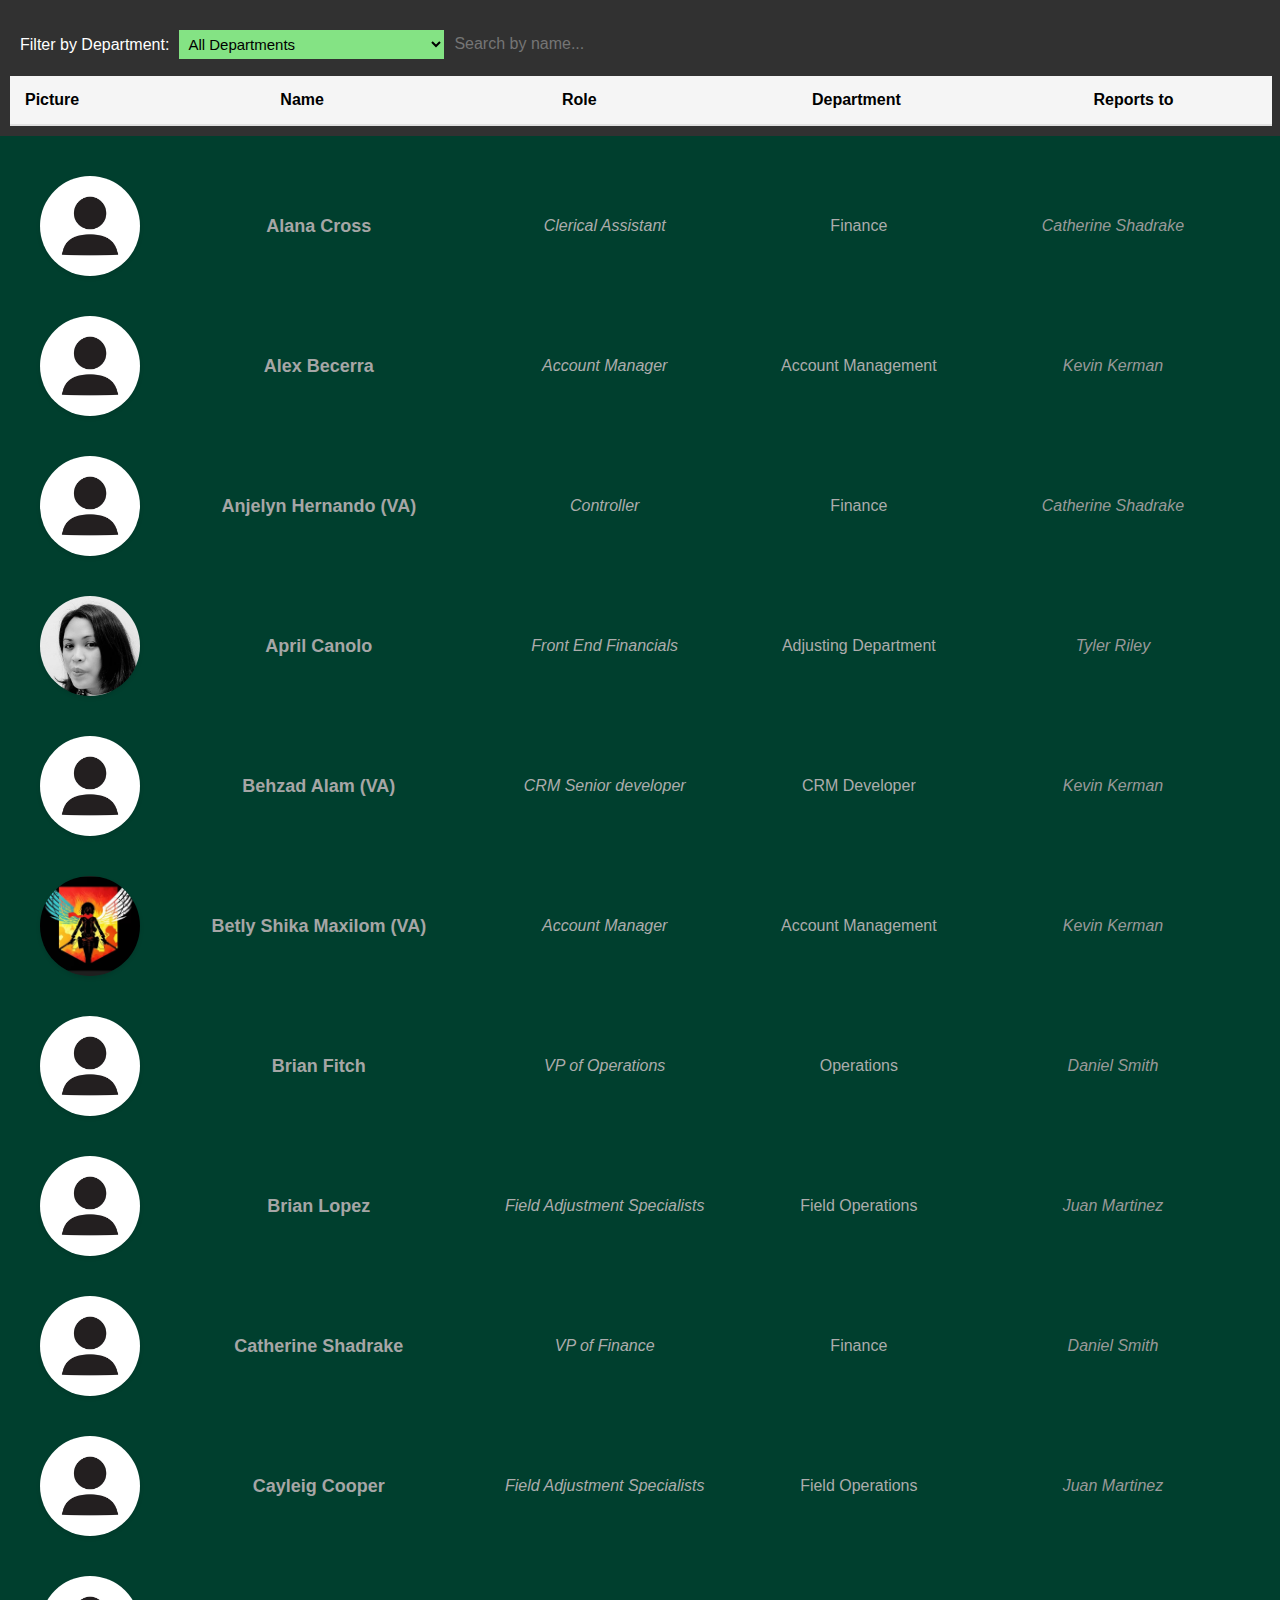
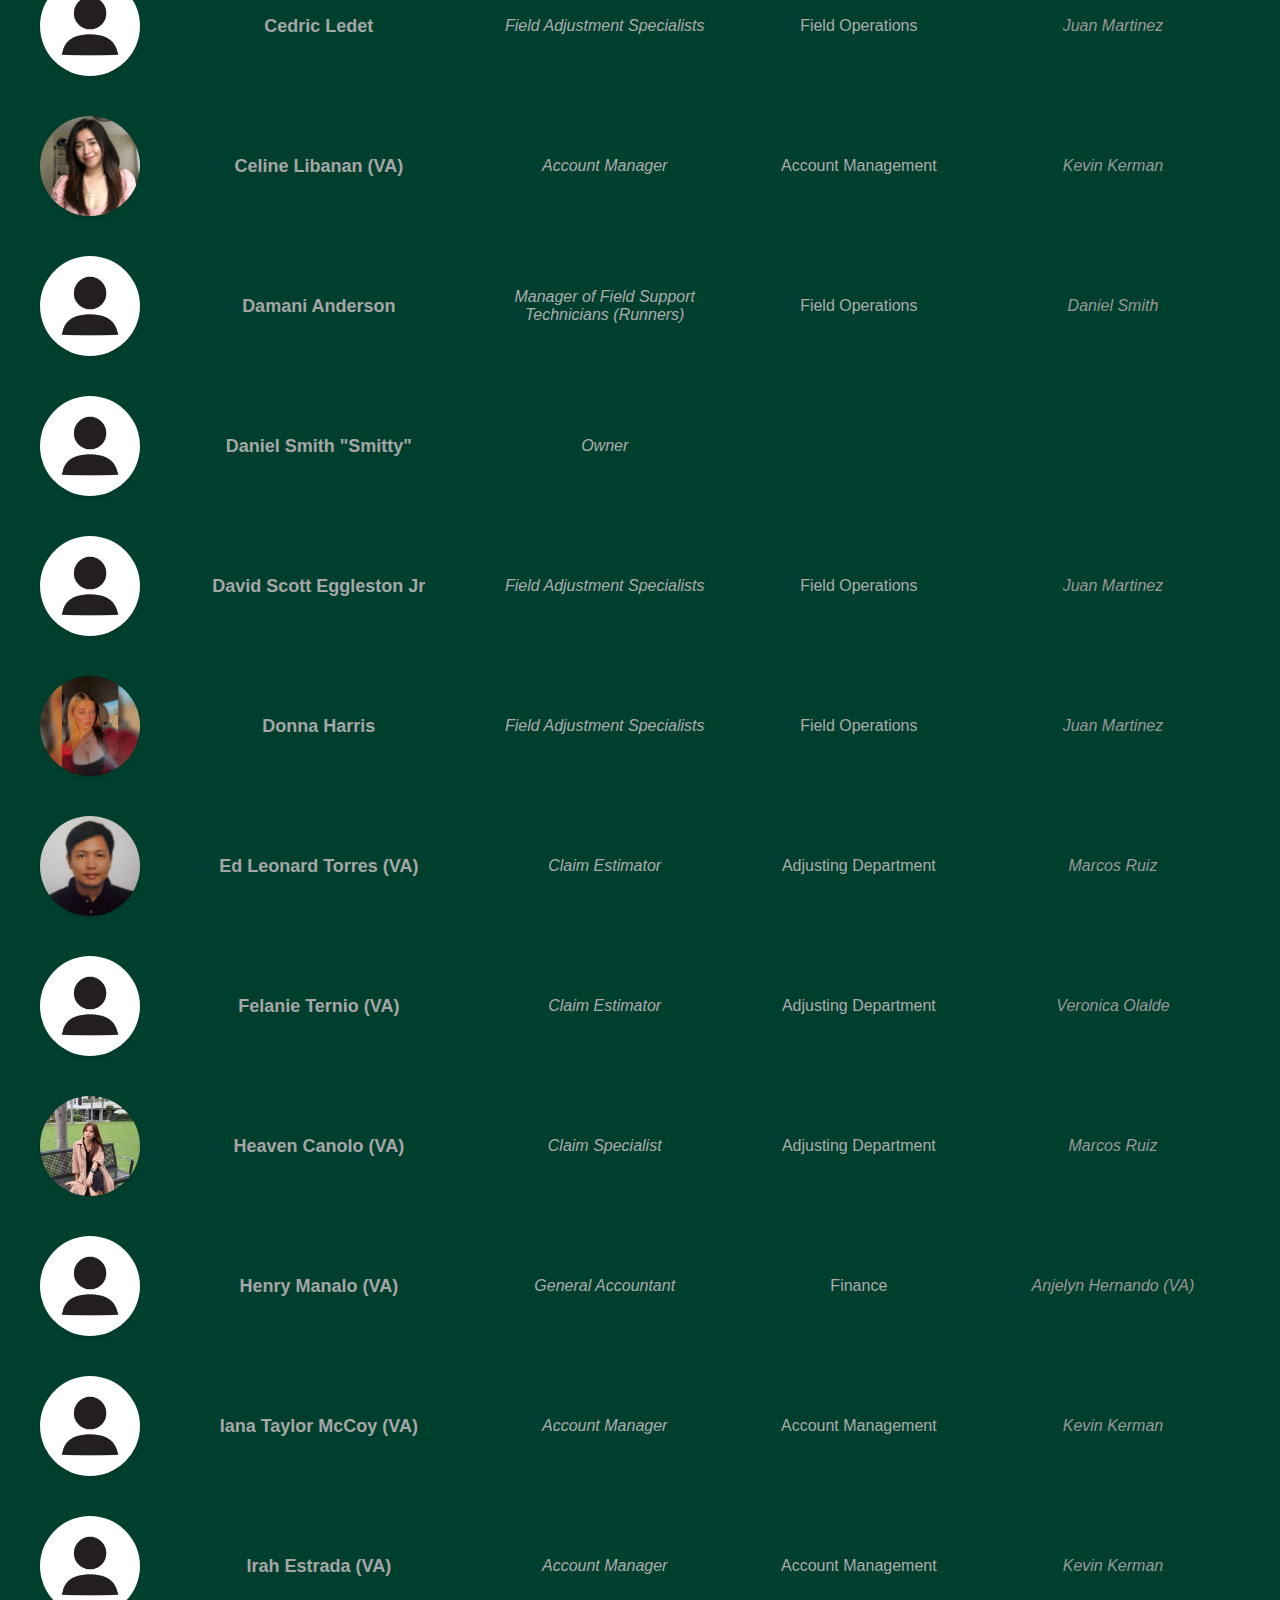
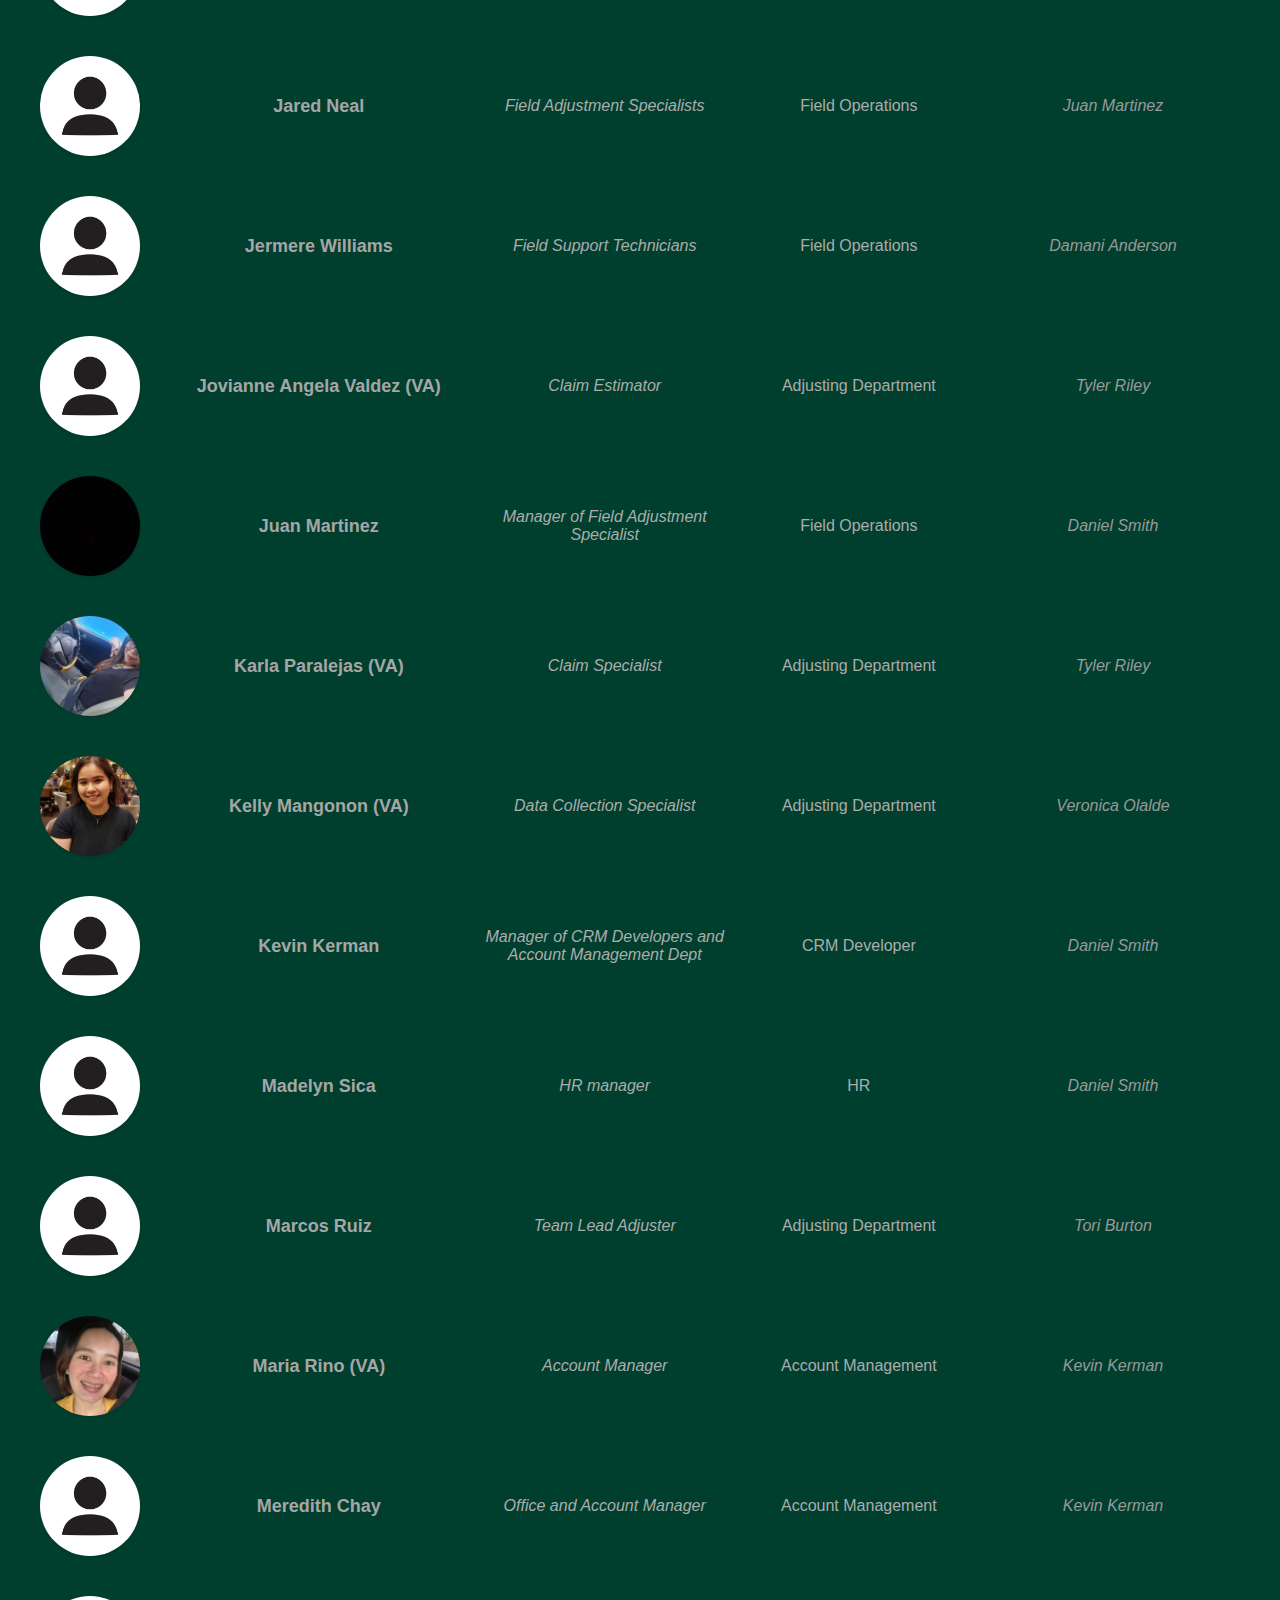
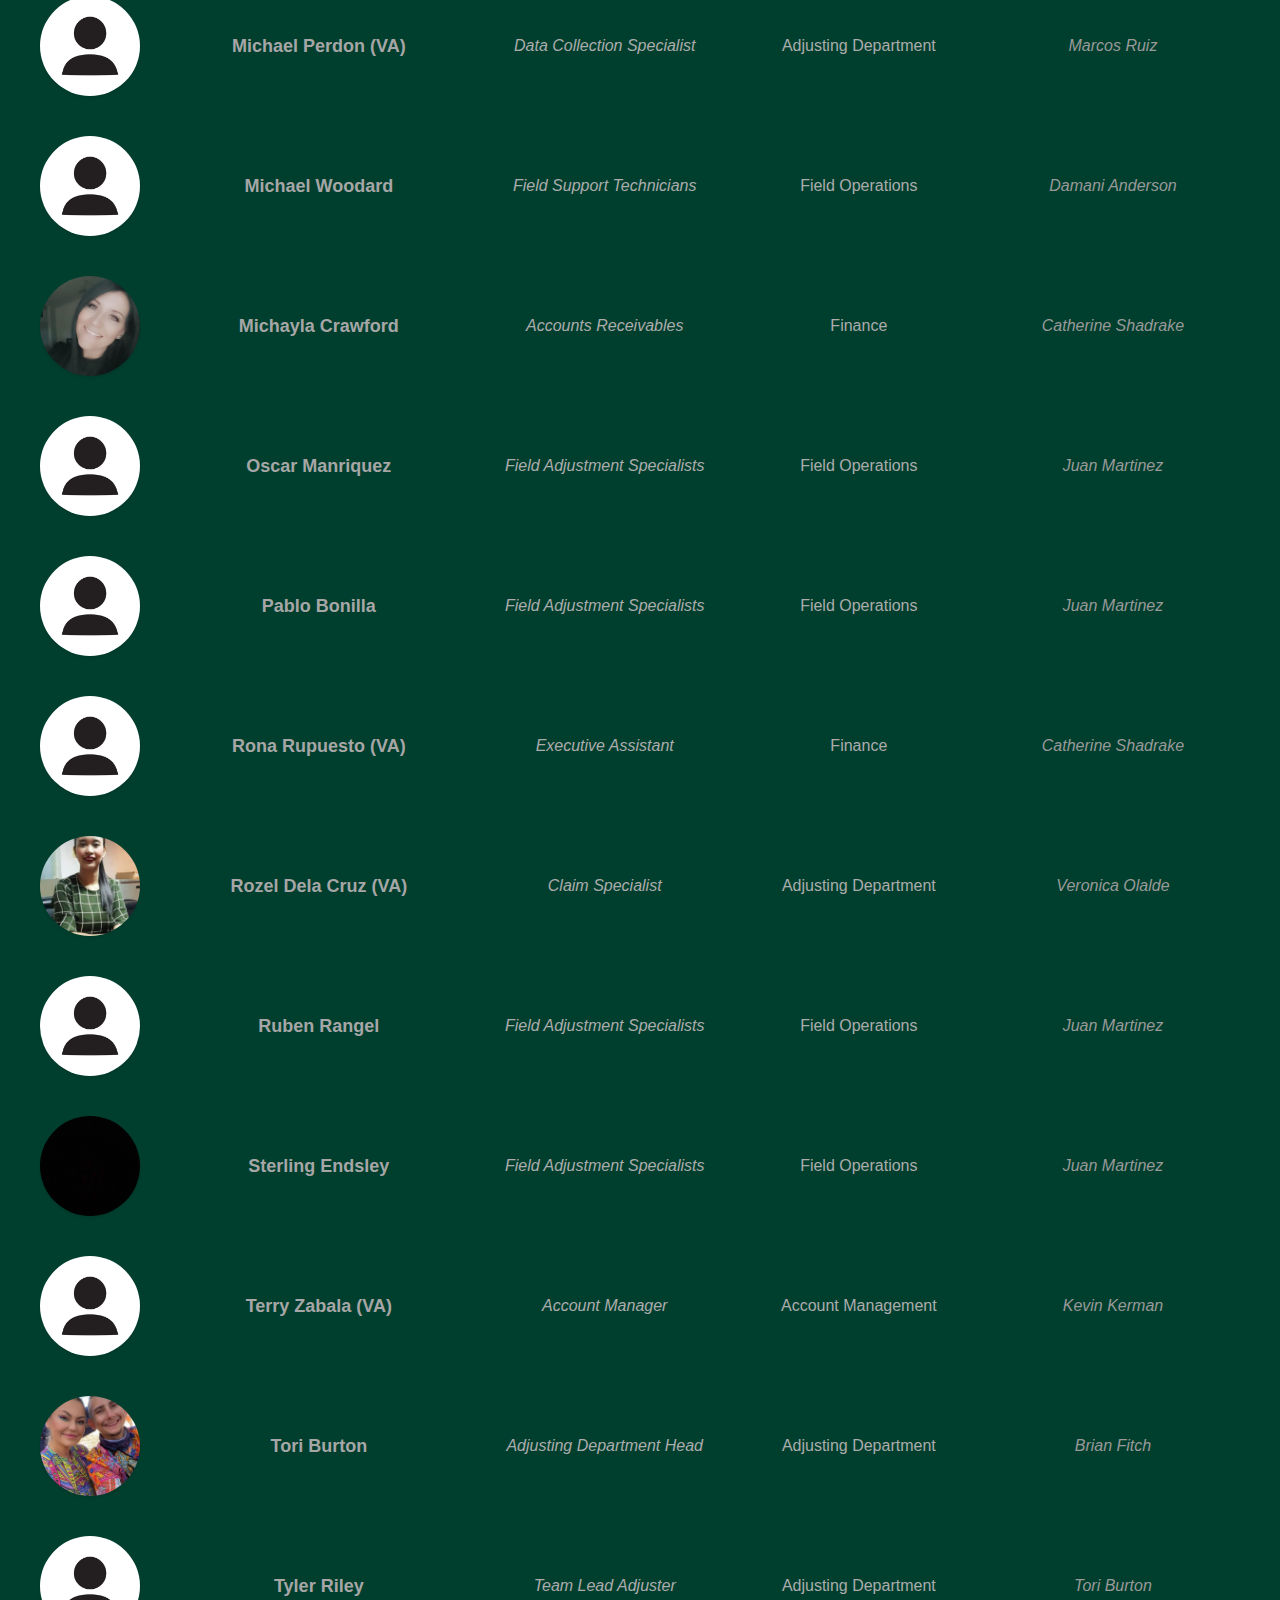
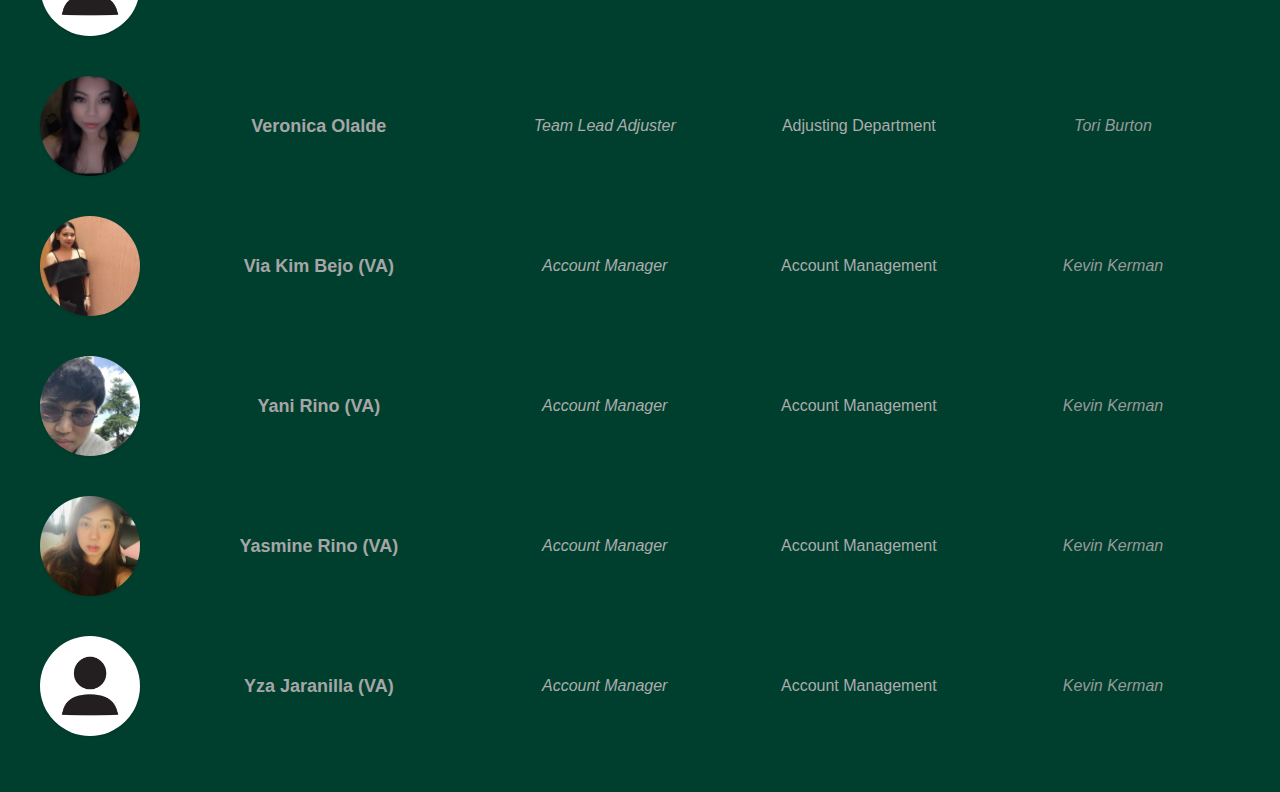
<file: employee_directory.html>
<!DOCTYPE html>
<html lang="en">
  <head>
    <meta charset="UTF-8" />
    <meta name="viewport" content="width=device-width, initial-scale=1.0" />
    <title>Employee Directory</title>
    <link rel="stylesheet" href="./styles/employee_directory.css" />
    <script src="./scripts/employee_directory.js" defer></script>
  </head>
  <body>
    <!-- <header>
      <h1>Employee Directory</h1>
    </header> -->
    <main>
      <section id="filters">
        <label for="departmentFilter">Filter by Department:</label>
        <select id="departmentFilter" onchange="filterEmployees();searchEmployees()">
          <option value="all">All Departments</option>
          <option value="account management">Account Management</option>
          <option value="adjusting department">Adjusting Department</option>
          <option value="crm developer">CRM Developer</option>
          <option value="finance">Finance</option>
          <option value="hr">Human Resource</option>
          <option value="operations">Operations</option>
          <option value="field operations">Sales Department Field Operations</option>
          <!-- Add more options for other departments -->
        </select>
        <input
          type="text"
          id="searchInput"
          placeholder="Search by name..."
          oninput="searchEmployees()"
        />
      </section>
      <section id="employeeList">
        <!-- Employee list will be dynamically added here -->
        <ul id="result-header">
          <li class="header">
            <div class="header-cell">Picture</div>
            <div class="header-cell">Name</div>
            <div class="header-cell">Role</div>
            <div class="header-cell">Department</div>
            <div class="header-cell">Reports to</div>
          </li>
        </ul>
        <ul id="employees">
        </ul>
      </section>
      <div id="myModal" class="modal">
        <div class="modal-content">
            <span class="close" onclick="closeModal()">&times;</span>
            <div id="modal-content"></div>
      </div>
    </main>
    <!-- JavaScript for filtering and searching employees -->
  </body>
</html>
</file>
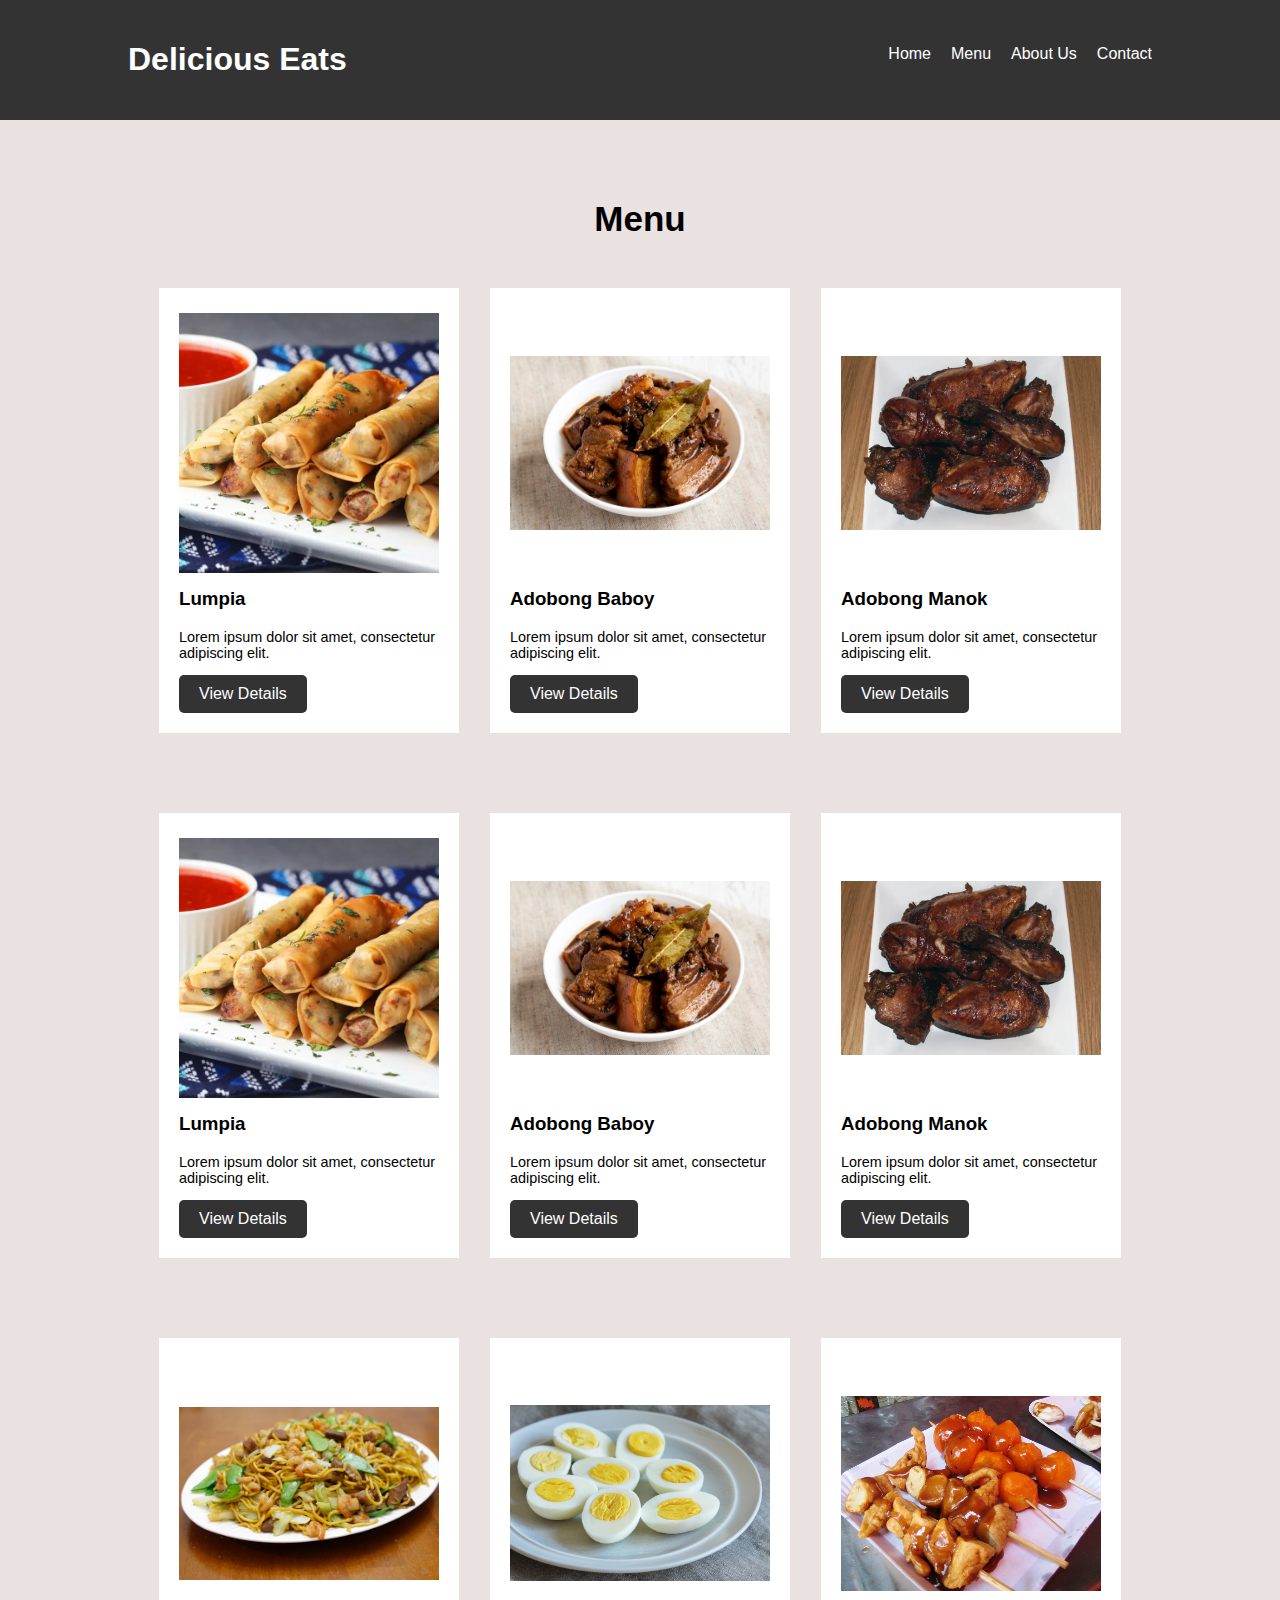
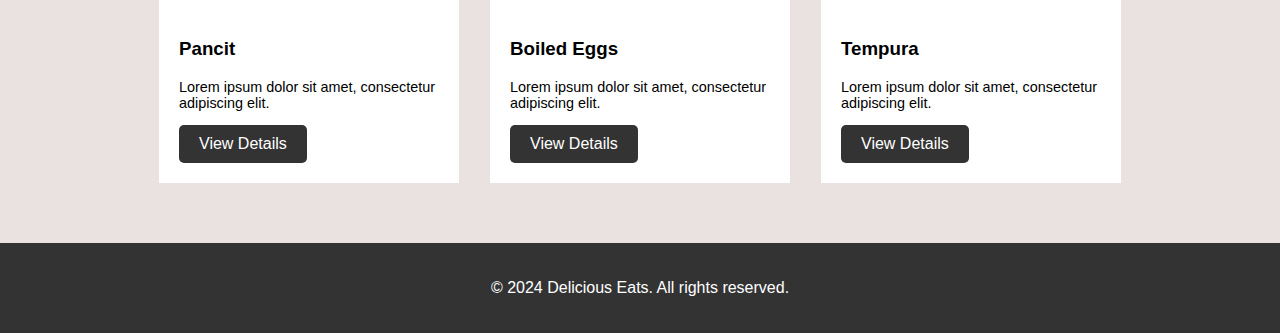
<file: menu.html>
<!DOCTYPE html>
<html lang="en">
  <head>
    <meta charset="UTF-8" />
    <meta name="viewport" content="width=device-width, initial-scale=1.0" />
    <title>Delicious Eats - Home</title>
    <link rel="stylesheet" href="./styles/home.css" />
    <link rel="stylesheet" href="./styles/responsive.css" />
    <link rel="stylesheet" href="./styles/menu.css" />
    <script src="./scripts/menu.js" defer></script>
    <!-- You need to create a styles.css file for styling -->
  </head>
  <body>
    <header>
      <div class="container">
        <h1>Delicious Eats</h1>
        <nav>
          <ul>
            <li><a href="index.html">Home</a></li>
            <li><a href="menu.html">Menu</a></li>
            <li><a href="#">About Us</a></li>
            <li><a href="#">Contact</a></li>
          </ul>
        </nav>
      </div>
    </header>
    <section class="featured-products">
      <div id="products-container" class="container">
        <h2 id="title_menu">Menu</h2>
        <div class="products-container">
          <div class="product">
            <figure><img src="./images/lumpia.webp" alt="Lumpia" /></figure>
            <h3>Lumpia</h3>
            <p>Lorem ipsum dolor sit amet, consectetur adipiscing elit.</p>
            <a href="#" class="btn">View Details</a>
          </div>
          <div class="product">
            <figure>
              <img src="./images/adobo-baboy.avif" alt="Adobong Baboy" />
            </figure>
            <h3>Adobong Baboy</h3>
            <p>Lorem ipsum dolor sit amet, consectetur adipiscing elit.</p>
            <a href="#" class="btn">View Details</a>
          </div>
          <div class="product">
            <figure>
              <img src="./images/adobo-manok.webp" alt="Adobong Manok" />
            </figure>
            <h3>Adobong Manok</h3>
            <p>Lorem ipsum dolor sit amet, consectetur adipiscing elit.</p>
            <a href="#" class="btn">View Details</a>
          </div>
        </div>
      </div>
    </section>
    <footer>
      <div class="container">
        <p>&copy; 2024 Delicious Eats. All rights reserved.</p>
      </div>
    </footer>
  </body>
</html>
</file>
<file: styles/employee_directory.css>
/* styles.css */

body {
  font-family: Arial, sans-serif;
  margin: 0;
  padding: 0;
  background: rgb(0, 63, 46);
  box-sizing: border-box;
  font-family: "Segoe UI", Tahoma, Geneva, Verdana, sans-serif;
}
header,
#filters,
h1,
h2,
h3,
p {
  font-family: "Segoe UI", Tahoma, Geneva, Verdana, sans-serif; /* Apply font family to headers and paragraphs */
}

header,
footer {
  background-color: #333;
  color: #fff;
  text-align: center;
  padding: 10px 0;
}

main {
  padding: 20px;
  position: relative;
}

#filters,
#search {
  margin-bottom: 20px;
}

.employee .reporting-to {
  font-style: italic;
}

/* Flexbox container for filters */
#filters {
  display: flex;
  align-items: center;
  justify-content: space-between;
  margin-bottom: 20px;
}

/* Style for department filter */
#departmentFilter {
  flex: 1;
  margin-right: 10px;
  margin-left: 10px;
  font-size: 15px;
  background-color: #84e384;
  border: none;
  padding: 5px;
}

/* Style for search input */
#searchInput {
  flex: 4;
  box-shadow: none;
  margin: 0px;
  padding: 0px 0px 0.5px;
  box-sizing: border-box;
  background-color: transparent;
  border: none;
  outline: none;
  font-weight: inherit;
  font-family: inherit;
  font-size: inherit;
  min-width: 0px;
  overflow: hidden;
  text-overflow: ellipsis;
  color: #84e384;
}

.employee .reporting-to {
  font-style: italic;
  color: #999;
}

.header {
  display: flex;
  align-items: center;
  background-color: #f5f5f5;
  font-weight: bold;
  border-bottom: 2px solid #e0e0e0;
}

.header-cell:first-child {
  text-align: left;
}

/* The Modal (background) */
.modal {
  display: none; /* Hidden by default */
  position: fixed; /* Stay in place */
  z-index: 1000; /* Sit on top */
  top: 50%;
  left: 50%;
  width: 100%; /* Full width */
  height: 100%; /* Full height */
  overflow: auto; /* Enable scroll if needed */
  background-color: rgb(0, 0, 0); /* Fallback color */
  background-color: rgba(0, 0, 0, 0.4); /* Black w/ opacity */
  transform: translate(-50%, -50%);
  transition: all 3s ease;
}

/* Modal Content/Box */

.modal-content {
  background-color: #cbeac8;
  margin: 7% auto; /* Center the modal vertically and horizontally */
  padding: 20px 20px 40px;
  border-radius: 8px;
  box-shadow: 0 4px 8px rgba(0, 0, 0, 0.2); /* Add box shadow */
  max-width: 600px; /* Set maximum width for the modal */
  box-shadow: 0 4px 6px rgba(0, 0, 0, 0.1);
  background: linear-gradient(45deg, #24aadb, #27dbb1, #18ff9f);
  background-size: 600% 100%;
  animation: gradient 16s linear infinite;
  animation-direction: alternate;
}
@keyframes gradient {
  0% {
    background-position: 0%;
  }
  100% {
    background-position: 100%;
  }
}

.modal-content img {
  border-radius: 50%;
  margin: 0 auto;
  display: block;
  width: 200px;
  height: 200px;
  border: solid #2c842c 5px;
}

.modal-content h2 {
  text-align: center;
  font-size: 25px;
}
.modal-content p:nth-child(3) {
  text-align: center;
  margin-top: -20px;
}
.modal-content section {
  display: flex;
  align-items: center;
}
.modal-content section p {
  flex: 1;
}

.no-result {
  list-style: none;
  text-align: center;
  font-size: 25px;
  font-style: italic;
  font-weight: bold;
  color: #ea4545;
  margin-top: 250px;
}

/* Close button */
.close {
  color: #df4f4f;
  float: right;
  font-size: 28px;
  font-weight: bold;
}

.close:hover,
.close:focus {
  color: rgb(255, 2, 2);
  text-decoration: none;
  cursor: pointer;
}

.header {
  display: flex;
  align-items: center;
  background-color: #f5f5f5;
  font-weight: bold;
  border-bottom: 2px solid #e0e0e0;
}

.header-cell:first-child {
  text-align: left;
}

.employee .reporting-to {
  font-style: italic;
  color: #999;
}

/* Header row */
.header {
  display: flex;
  align-items: center;
  background-color: #f5f5f5;
  font-weight: bold;
  border-bottom: 2px solid #e0e0e0;
}

.header-cell {
  flex: 2;
  padding: 15px;
  text-align: center;
}

.header-cell:first-child {
  text-align: left;
  flex: 1;
}

.employee img {
  width: 100px;
  height: 100px;
  border-radius: 50%;
  margin-right: 20px;
  box-shadow: 0 2px 4px rgba(0, 0, 0, 0.1);
}

.employee .details {
  flex-grow: 1;
}

.employee .name {
  font-size: 18px;
  margin: 0;
  color: #333;
  width: 500px;
  text-align: center;
  color: #a6a6a6;
}

.employee .role,
.employee .department,
.employee .reporting-to {
  margin: 5px 0;
  color: #acacac;
  width: 400px;
  text-align: center;
}

.employee .reporting-to {
  font-style: italic;
  color: #999;
}

/* Ensure alignment with header */
.employee .details {
  display: flex;
  flex-direction: row;
  align-items: center;
  justify-content: space-evenly;
}

.employee .details > * {
  margin: 5px 0;
}

.employee .name {
  font-weight: bold;
}

.employee .role {
  font-style: italic;
}

/* Employee result row */
.employee {
  display: flex;
  align-items: center;
  padding: 20px;
  transition: background 0.3s ease, transform 0.2s ease, color 0.2s ease;
  cursor: pointer; /* Change cursor to pointer on hover */
  border-radius: 10px;
}

.employee:hover {
  transform: scale(1.02); /* Add slight lift effect on hover */
  background: rgb(0, 208, 152);
}

.employee:hover .name {
  color: black;
}
.employee:hover .role,
.employee:hover .department,
.employee:hover .reporting-to {
  color: #110e0e;
}

header {
  position: fixed;
  top: 0;
  left: 0;
  width: 100%;
  /* background-color: #fff; */
  z-index: 1000; /* Ensure header is on top of other content */
}

#filters {
  position: fixed;
  top: 0; /* Adjust this value based on your header height */
  left: 0;
  width: 97.2%;
  background-color: rgb(49, 49, 49);
  padding: 30px 20px 30px;
  z-index: 1000; /* Ensure filters are on top of other content */
  color: #fff;
}

#result-header {
  position: fixed;
  top: 50px; /* Adjust this value based on your header height */
  left: 0;
  width: 98.6%;
  background-color: rgb(49, 49, 49);
  padding: 10px;
  z-index: 1000; /* Ensure filters are on top of other content */
}

main {
  margin-top: 120px; /* Adjust this value based on your header and filter section height */
}

#employees {
  padding: 0;
}

/* select {
  appearance: none;
  border: 0;
  outline: 0;
  background: none;
  color: inherit;
  box-shadow: none;
}
select::-ms-expand {
  display: none;
} */

.select {
  position: relative;
  display: flex;
  background: var(--background-select);
  border-radius: 0.25rem;
  overflow: hidden;
}
.select select {
  flex: 1;
  padding: 1em;
  cursor: pointer;
}
.select::after {
  content: "\25BC";
  position: absolute;
  right: 1rem;
  top: 1rem;
  transition: 0.25s all ease;
  pointer-events: none;
}
.select:hover::after {
  color: #f39c12;
  animation: bounce 0.5s infinite;
}
.lds-spinner {
  margin: 200px auto 0px;
}
.lds-spinner {
  /* change color here */
  color: #2cff00;
}
.lds-spinner,
.lds-spinner div,
.lds-spinner div:after {
  box-sizing: border-box;
}
.lds-spinner {
  display: block;
  position: relative;
  width: 80px;
  height: 80px;
}
.lds-spinner div {
  transform-origin: 40px 40px;
  animation: lds-spinner 1.2s linear infinite;
}
.lds-spinner div:after {
  content: " ";
  display: block;
  position: absolute;
  top: 3.2px;
  left: 36.8px;
  width: 6.4px;
  height: 17.6px;
  border-radius: 20%;
  background: currentColor;
}
.lds-spinner div:nth-child(1) {
  transform: rotate(0deg);
  animation-delay: -1.1s;
}
.lds-spinner div:nth-child(2) {
  transform: rotate(30deg);
  animation-delay: -1s;
}
.lds-spinner div:nth-child(3) {
  transform: rotate(60deg);
  animation-delay: -0.9s;
}
.lds-spinner div:nth-child(4) {
  transform: rotate(90deg);
  animation-delay: -0.8s;
}
.lds-spinner div:nth-child(5) {
  transform: rotate(120deg);
  animation-delay: -0.7s;
}
.lds-spinner div:nth-child(6) {
  transform: rotate(150deg);
  animation-delay: -0.6s;
}
.lds-spinner div:nth-child(7) {
  transform: rotate(180deg);
  animation-delay: -0.5s;
}
.lds-spinner div:nth-child(8) {
  transform: rotate(210deg);
  animation-delay: -0.4s;
}
.lds-spinner div:nth-child(9) {
  transform: rotate(240deg);
  animation-delay: -0.3s;
}
.lds-spinner div:nth-child(10) {
  transform: rotate(270deg);
  animation-delay: -0.2s;
}
.lds-spinner div:nth-child(11) {
  transform: rotate(300deg);
  animation-delay: -0.1s;
}
.lds-spinner div:nth-child(12) {
  transform: rotate(330deg);
  animation-delay: 0s;
}
@keyframes lds-spinner {
  0% {
    opacity: 1;
  }
  100% {
    opacity: 0;
  }
}
</file>
<file: styles/home.css>
/* styles.css */

/* Global Styles */
body {
  font-family: Arial, sans-serif;
  margin: 0;
  padding: 0;
  background-color: #eae1e1;
  cursor: default;
}

.container {
  width: 80%;
  margin: 0 auto;
  overflow: hidden;
}

/* Header Styles */
header {
  background-color: #333;
  color: #fff;
  padding: 20px 0;
}

header h1 {
  float: left;
  animation: slideInLeft 1s ease-in-out;
}

nav ul {
  float: right;
  margin-top: 25px;
  animation: slideInRight 1s ease-in-out;
  font-size: 0;
}

nav ul li {
  display: inline;
  margin-left: 20px;
  position: relative;
  cursor: pointer;
  font-size: 16px;
}

nav ul li a {
  color: #fff;
  text-decoration: none;
}

/* Animation */
nav ul li::after {
  content: "";
  position: absolute;
  width: 0%;
  height: 2px;
  background-color: #fff;
  bottom: -5px;
  left: 0;
  transition: width 0.3s ease;
}

nav ul li:hover::after {
  width: 100%;
}

/* Hero Section Styles */
.hero {
  background-image: url("../images/hero.jpg");
  background-size: cover;
  color: #fff;
  text-align: center;
  padding: 100px 0;
  animation: fadeIn 1s ease-in-out;
  background-position: bottom;
  background-attachment: fixed;
  position: relative;
}

.hero::before {
  content: "";
  position: absolute;
  top: 0;
  left: 0;
  width: 100%;
  height: 100%;
  background-color: rgba(0, 0, 0, 0.5); /* Adjust opacity as needed */
  z-index: 1;
}

.hero h2,
.hero p,
.hero a {
  position: relative;
  z-index: 2;
}

.hero h2 {
  font-size: 3em;
  margin-top: 0;
  padding: 0 20px; /* Add padding for better readability */
}

.hero p {
  font-size: 1.2em;
  margin-bottom: 20px;
  padding: 0 20px; /* Add padding for better readability */
}

/* Featured Products Section Styles */
.featured-products {
  margin-top: 50px;
  animation: slideInUp 1s ease-in-out;
}
.products-container {
  display: flex;
  flex-wrap: wrap;
  justify-content: space-evenly;
  padding: 20px 0 40px;
}

.product {
  /* width: calc(30% - 20px); */
  width: 300px;
  margin-bottom: 20px;
  background-color: #fff;
  padding: 20px;
  box-sizing: border-box;
  animation: slideInLeft 1s ease-in-out;
  transition: transform 0.3s ease, box-shadow 0.3s ease;
}

.product img {
  width: 100%;
  height: auto;
}
.product figure {
  margin: 0;
  display: flex;
  justify-content: center;
  align-items: center;
  min-height: 270px;
}
.product:hover {
  transform: scale(1.07);
  box-shadow: 0 0 20px rgba(0, 0, 0, 0.3);
}

.product h3 {
  margin-top: 10px;
}

.product p {
  font-size: 0.9em;
}

/* About Us Section Styles */
.about-us {
  background-color: #333;
  color: #fff;
  text-align: center;
  padding: 100px 0;
  animation: fadeIn 1s ease-in-out;
}

.about-us p {
  font-size: 1.2em;
  margin-bottom: 20px;
}

/* Contact Section Styles */
.contact {
  margin-top: 50px;
  text-align: center;
  animation: slideInUp 1s ease-in-out;
}

.contact input,
.contact textarea {
  width: 100%;
  padding: 10px;
  margin-bottom: 10px;
  box-sizing: border-box;
}

.contact button {
  padding: 10px 20px;
  background-color: #333;
  color: #fff;
  border: none;
  cursor: pointer;
}

.contact button:hover {
  background-color: #555;
}

/* Button Styles */
.btn {
  display: inline-block;
  padding: 10px 20px;
  background-color: #333;
  color: #fff;
  text-decoration: none;
  border: none;
  border-radius: 5px;
  transition: background-color 0.3s ease;
  cursor: pointer;
}

.btn:hover {
  background-color: #555;
}

/* Footer Styles */
footer {
  background-color: #333;
  color: #fff;
  text-align: center;
  padding: 20px 0;
  animation: slideInUp 1s ease-in-out;
}

/* Animations */
@keyframes fadeIn {
  from {
    opacity: 0;
  }
  to {
    opacity: 1;
  }
}

@keyframes slideInLeft {
  from {
    transform: translateX(-100px);
    opacity: 0;
  }
  to {
    transform: translateX(0);
    opacity: 1;
  }
}

@keyframes slideInRight {
  from {
    transform: translateX(100px);
    opacity: 0;
  }
  to {
    transform: translateX(0);
    opacity: 1;
  }
}

@keyframes slideInUp {
  from {
    transform: translateY(100px);
    opacity: 0;
  }
  to {
    transform: translateY(0);
    opacity: 1;
  }
}
</file>
<file: styles/responsive.css>
/* responsive.css */

/* Media Queries */
@media only screen and (max-width: 768px) {
  .container {
    width: 90%;
  }

  .hero h2 {
    font-size: 2.5em;
  }

  .product {
    width: calc(50% - 20px);
  }
}

@media only screen and (max-width: 480px) {
  .hero h2 {
    font-size: 2em;
  }

  .product {
    width: calc(100% - 20px);
  }
}
</file>
<file: styles/menu.css>
#title_menu {
  font-size: 35px;
  text-align: center;
}
</file>
